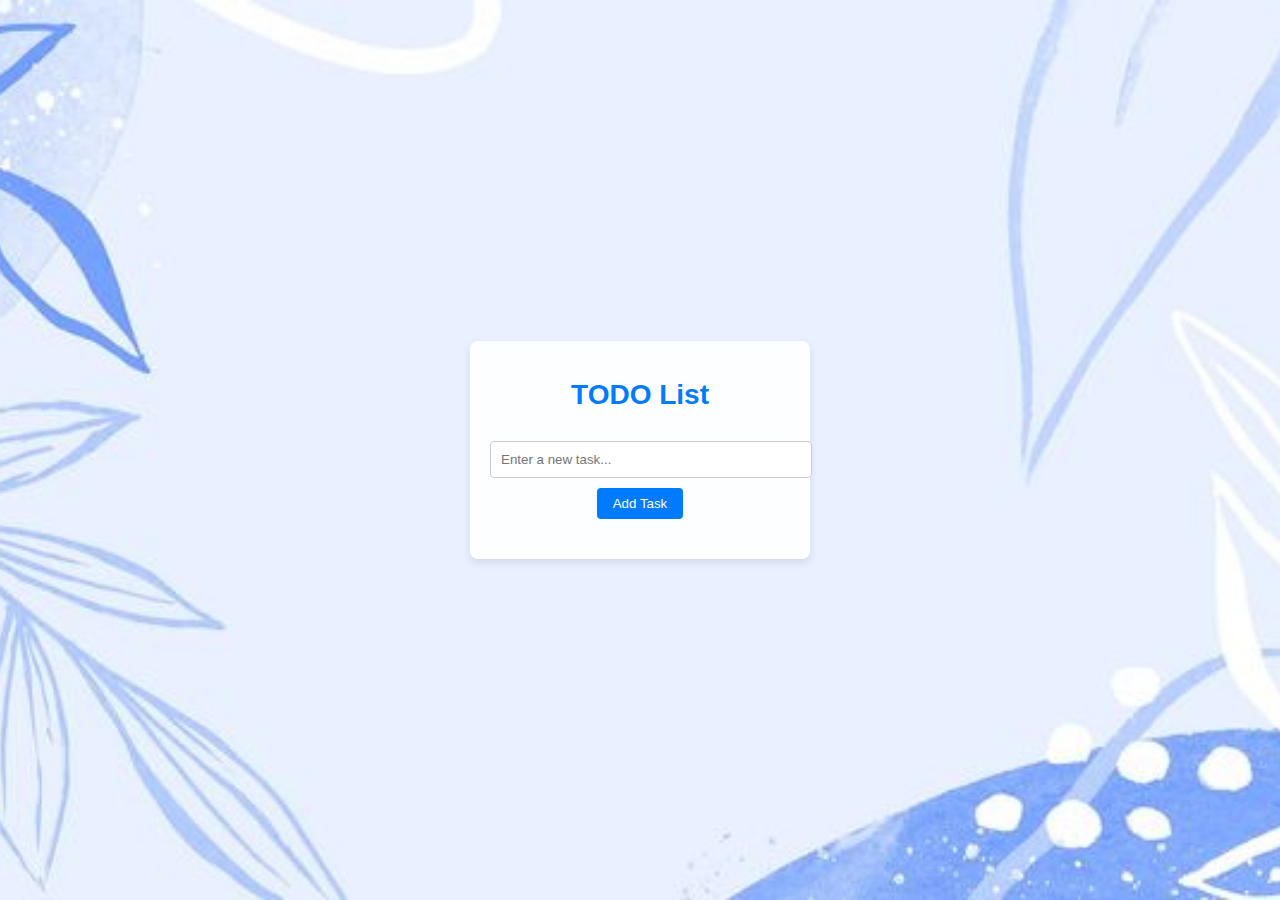
<file: task2/index.html>
<!DOCTYPE html>
<html lang="en">
<head>
  <meta charset="UTF-8">
  <meta name="viewport" content="width=device-width, initial-scale=1.0">
  <link rel="stylesheet" href="styles.css">
  <title>TODO List</title>
</head>
<body>
  <div class="todo-container">
    <h1>TODO List</h1>
    <input type="text" id="taskInput" placeholder="Enter a new task...">
    <button id="addTaskBtn">Add Task</button>
    <ul id="taskList"></ul>
  </div>
  <script src="script.js"></script>
</body>
</html>
</file>
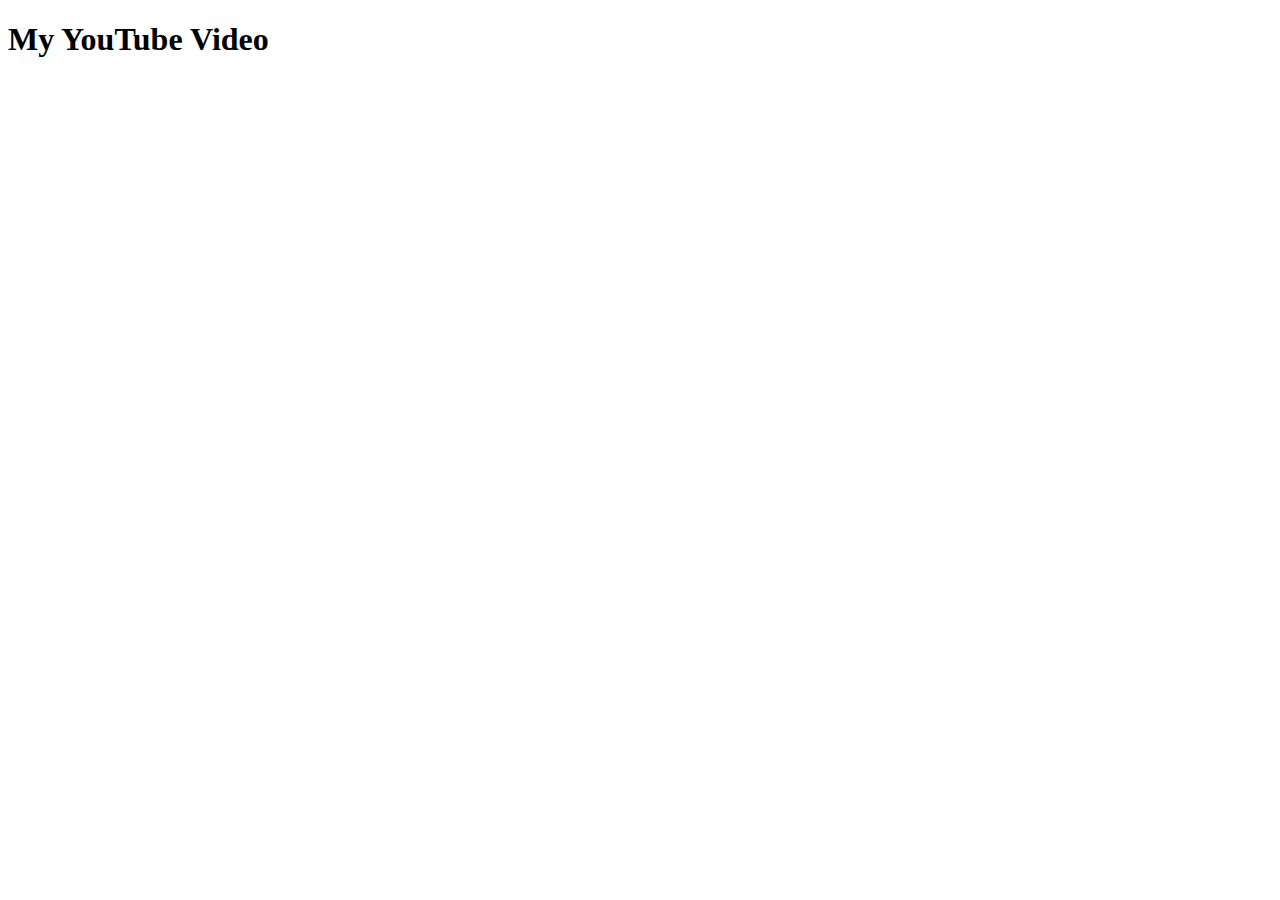
<file: vid.html>
<!DOCTYPE html>
<html lang="en">
<head>
    <meta charset="UTF-8">
    <meta name="viewport" content="width=device-width, initial-scale=1.0">
    <title>YouTube Video Template</title>
    <!-- You can include any CSS styling or external stylesheets here -->
</head>
<body>
    <div>
        <h1>My YouTube Video</h1>
        <div>
            <!-- Replace 'YOUR_VIDEO_ID' with the actual YouTube video ID you want to embed -->
            <iframe width="560" height="315" src="https://youtu.be/TLKyolNrRIQ" frameborder="0" allowfullscreen></iframe>
        </div>
    </div>
</body>
</html>
</file>
<file: task2/styles.css>
body {
  font-family: Arial, sans-serif;
  margin: 0;
  padding: 0;
  display: flex;
  justify-content: center;
  align-items: center;
  min-height: 100vh;
  background: url('back01.jpg') center/cover no-repeat; /* Replace 'background-image.jpg' with your image URL */
}

.todo-container {
  background-color: rgba(255, 255, 255, 0.9); /* Adding a slight background to the TODO container */
  padding: 20px;
  border-radius: 8px;
  box-shadow: 0 4px 8px rgba(0, 0, 0, 0.1);
  width: 300px;
  text-align: center;
}

/* Rest of your existing styles */

  
  h1 {
    font-size: 28px;
    margin-bottom: 20px;
    color: #007bff;
  }
  
  input[type="text"] {
    width: 100%;
    padding: 10px;
    margin-top: 10px;
    border: 1px solid #ccc;
    border-radius: 4px;
  }
  
  button {
    padding: 8px 16px;
    background-color: #007bff;
    color: #fff;
    border: none;
    border-radius: 4px;
    cursor: pointer;
    margin-top: 10px;
    transition: background-color 0.3s;
  }
  
  button:hover {
    background-color: #0056b3;
  }
  
  ul {
    list-style-type: none;
    padding: 0;
    margin-top: 20px;
  }
  
  li {
    padding: 10px;
    background-color: #f0f0f0;
    border-radius: 4px;
    margin-bottom: 10px;
    display: flex;
    justify-content: space-between;
    align-items: center;
  }
  
  .delete-btn {
    background-color: #e74c3c;
    color: #fff;
    border: none;
    border-radius: 4px;
    padding: 5px 10px;
    cursor: pointer;
    transition: background-color 0.3s;
  }
  
  .delete-btn:hover {
    background-color: #c0392b;
  }
</file>
